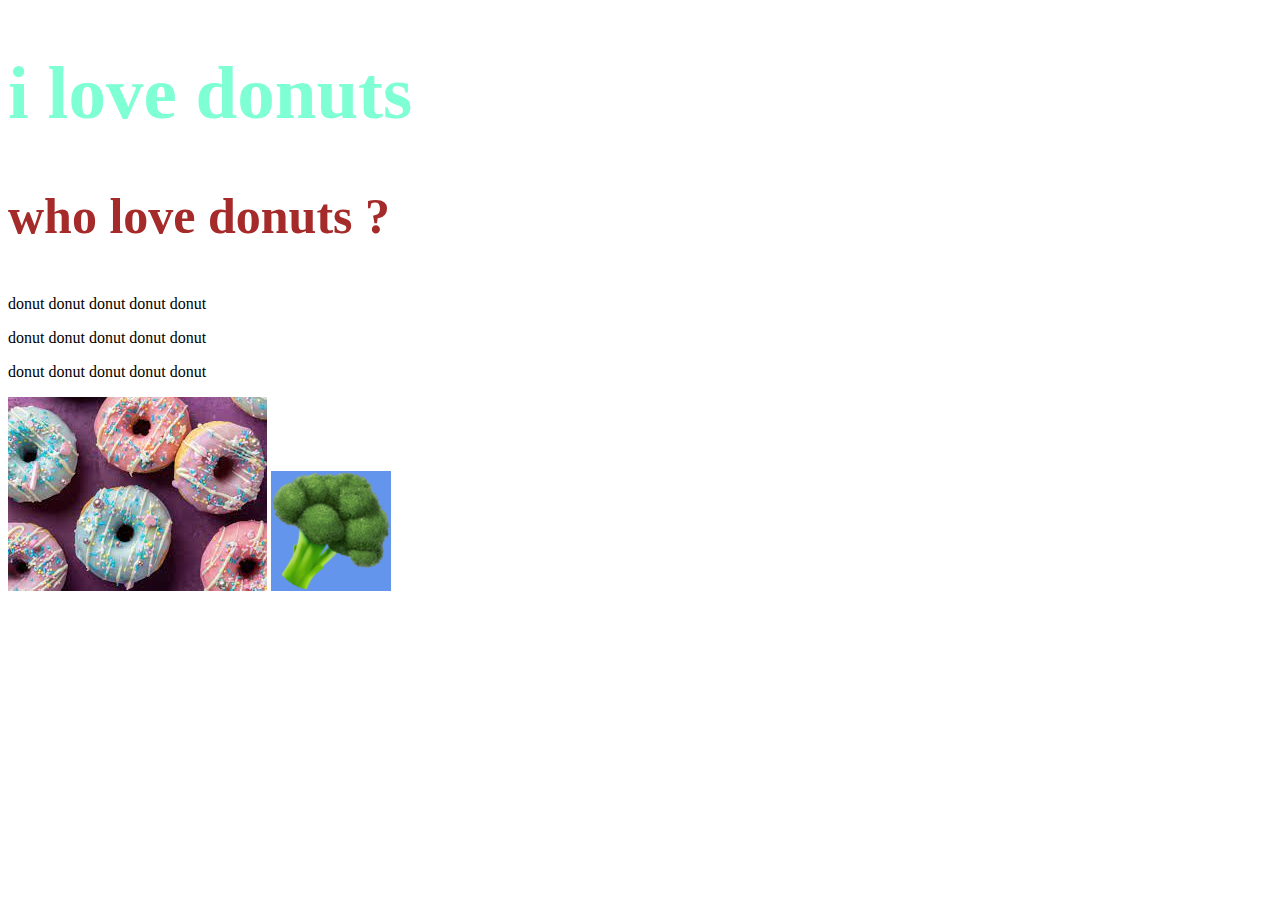
<file: Full Stack Web Developement/CSS/syntax css/index.html>
<!DOCTYPE html>
<html lang="en">
<head>
    <meta charset="UTF-8">
    <meta http-equiv="X-UA-Compatible" content="IE=edge">
    <meta name="viewport" content="width=device-width, initial-scale=1.0">
    <link rel="stylesheet" href="css/style.css">
    <title>syntax css</title>
</head>
<body>
    <h1>i love donuts</h1>
    <h3 id="wholoved">who love donuts ?</h3>
    <p>donut donut donut donut donut</p>
    <p>donut donut donut donut donut</p>
    <p>donut donut donut donut donut</p>
    <img src="../syntax css/css/images/donut.jpg" alt="">
    <img class="barcoli" src="../syntax css/css/images/barcoli.png" alt="">
</body>
</html>
</file>
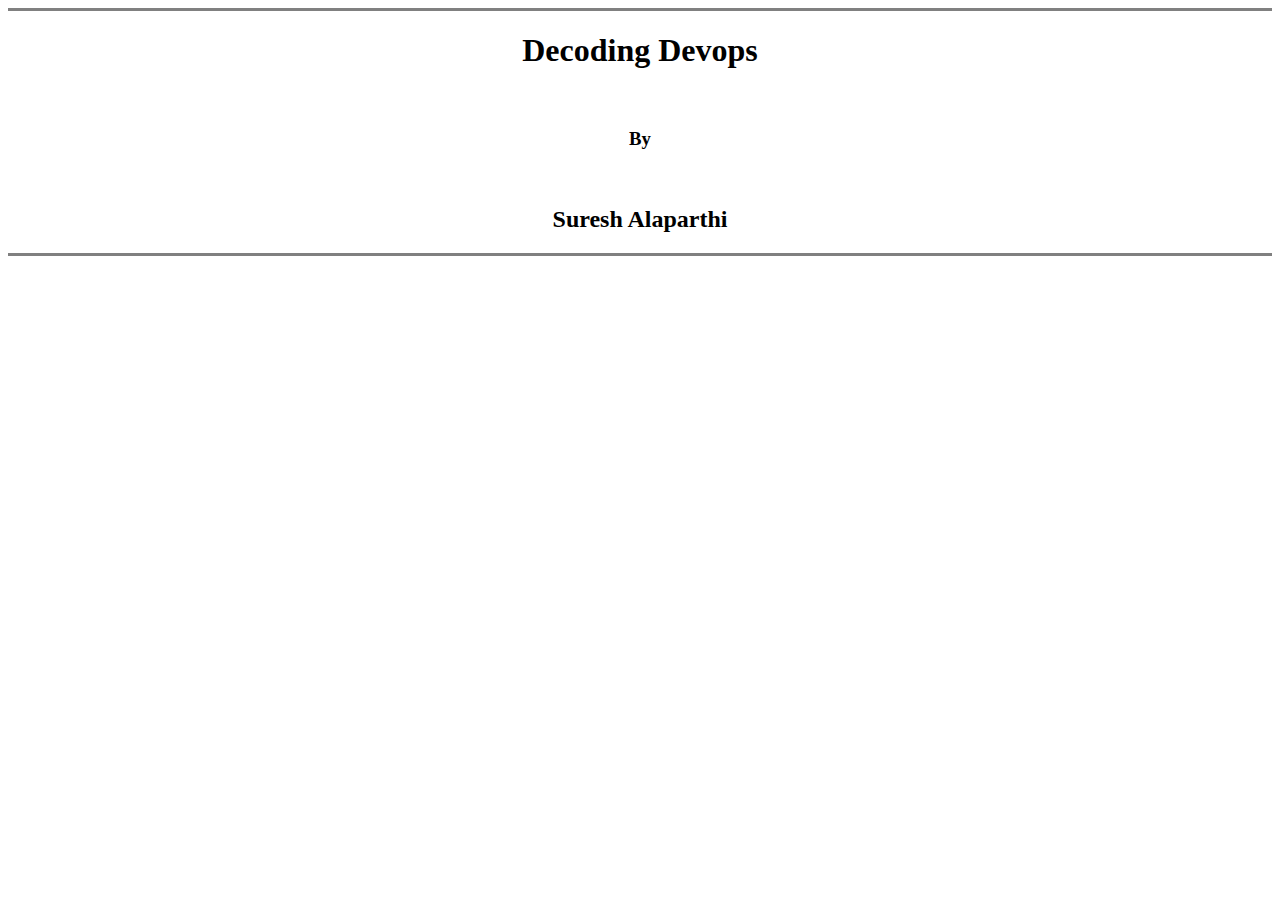
<file: Full Stack Web Developement/HTML/basic html/index.html>
<!DOCTYPE html>
<html lang="en">

<head>
    <meta charset="UTF-8">
    <meta http-equiv="X-UA-Compatible" content="IE=edge">
    <meta name="viewport" content="width=device-width, initial-scale=1.0">
    <title>devops</title>
</head>

<body>
    <center>
        <hr size="3" noshade>
        <h1>Decoding Devops</h1>
        <br>
        <h3>By</h3>
        <br>
        <h2>Suresh Alaparthi</h2>
        <hr size="3" noshade=>
    </center>
</body>

</html>
</file>
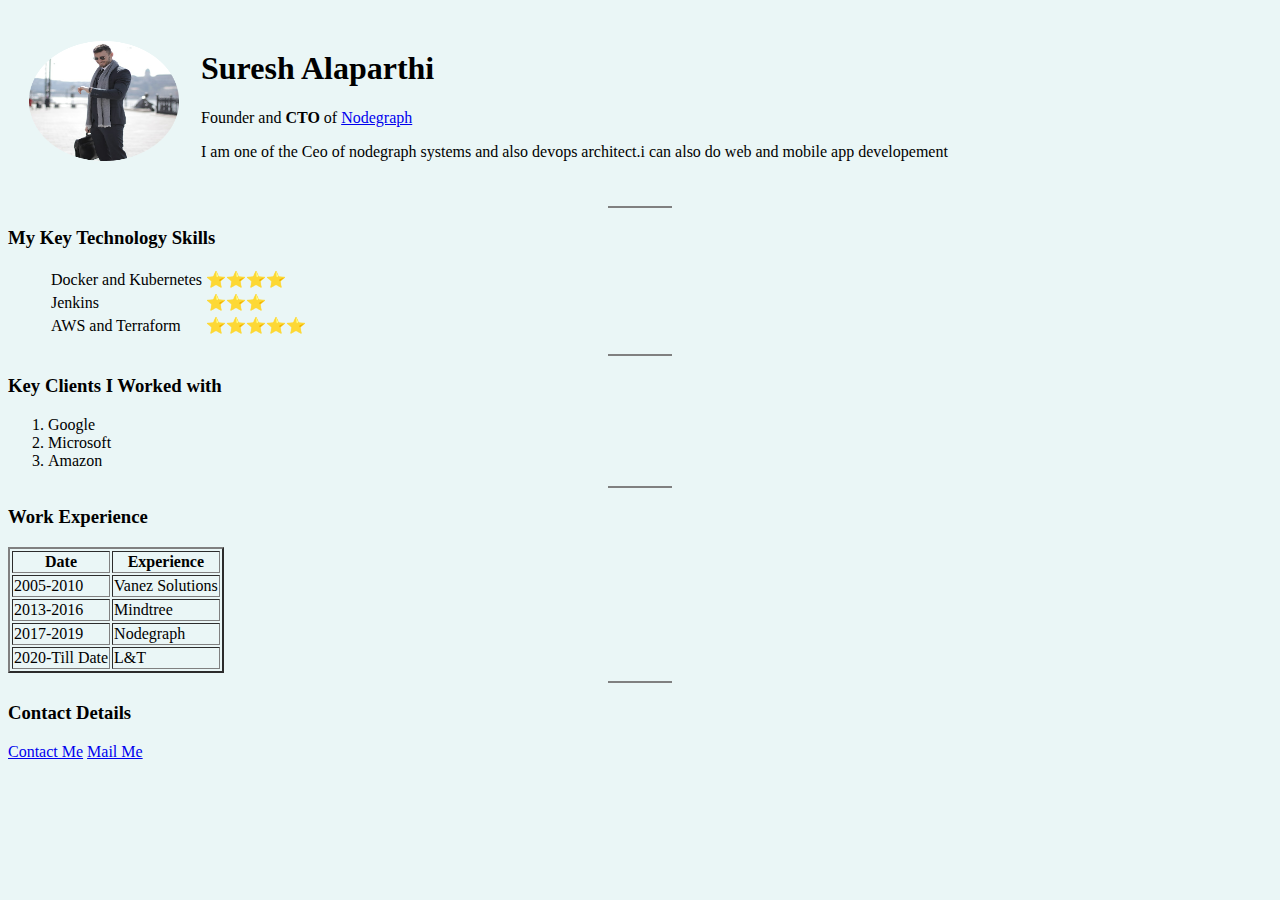
<file: Full Stack Web Developement/HTML/html personal portifolio/index.html>
<!DOCTYPE html>
<html lang="en">

<head>
    <meta charset="UTF-8">
    <meta http-equiv="X-UA-Compatible" content="IE=edge">
    <meta name="viewport" content="width=device-width, initial-scale=1.0">
    <link rel="stylesheet" href="css/style.css">
    <title>Suresh Alaparti</title>
    <!--internal CSS -->
    <!-- <style>  
        body {
            background-color: #EAF6F6;
        }
        hr {
            border-style: none;
            border-top-style: dotted;
            border-color: grey;
            border-width: 5px;
            width: 5%;
        }
    </style> -->
</head>

<body style="background-color: #EAF6F6;"> <!-- inline CSS -->
    <table cellspacing="20">
        <tr>
            <td>
                <img src="images/asu.png" alt="asu image" width="150" height="120">
            </td>
            <td>
                <h1>Suresh Alaparthi</h1>
                <p>Founder and <strong>CTO</strong> of <a href="#" target="_blank">Nodegraph</a></p>
                <p>I am one of the Ceo of nodegraph systems and also devops architect.i can also do web and mobile app
                    developement
                </p>
            </td>
        </tr>
    </table>

    <hr size="2" noshade>
    <h3>My Key Technology Skills</h3>
    <ul>
        <table>
            <tr>
                <td>
                    <li style="list-style: none;">Docker and Kubernetes</li>
                </td>
                <td>⭐⭐⭐⭐</td>
            </tr>
            <tr>
                <td>
                    <li style="list-style: none;">Jenkins</li>
                </td>
                <td>⭐⭐⭐</td>
            </tr>
            <tr>
                <td>
                    <li style="list-style: none;">AWS and Terraform</li>
                </td>
                <td>⭐⭐⭐⭐⭐</td>
            </tr>
        </table>
    </ul>
    <hr size="2" noshade>
    <h3>Key Clients I Worked with</h3>
    <ol>
        <li>Google</li>
        <li>Microsoft</li>
        <li>Amazon</li>
    </ol>
    <hr size="2" noshade>
    <h3>Work Experience</h3>
    <table border="2">
        <thead>
            <tr>
                <th>Date</th>
                <th>Experience</th>
            </tr>
        </thead>
        <tbody>
            <tr>
                <td>2005-2010</td>
                <td>Vanez Solutions</td>
            </tr>
            <tr>
                <td>2013-2016</td>
                <td>Mindtree</td>
            </tr>
            <tr>
                <td>2017-2019</td>
                <td>Nodegraph</td>
            </tr>
            <tr>
                <td>2020-Till Date</td>
                <td>L&T</td>
            </tr>
        </tbody>
    </table>
    <hr size="2" noshade>
    <h3>Contact Details</h3>
    <a href="contact.html" target="_blank">Contact Me</a>
    <a href="mail.html" target="_blank">Mail Me</a>

</body>

</html>
</file>
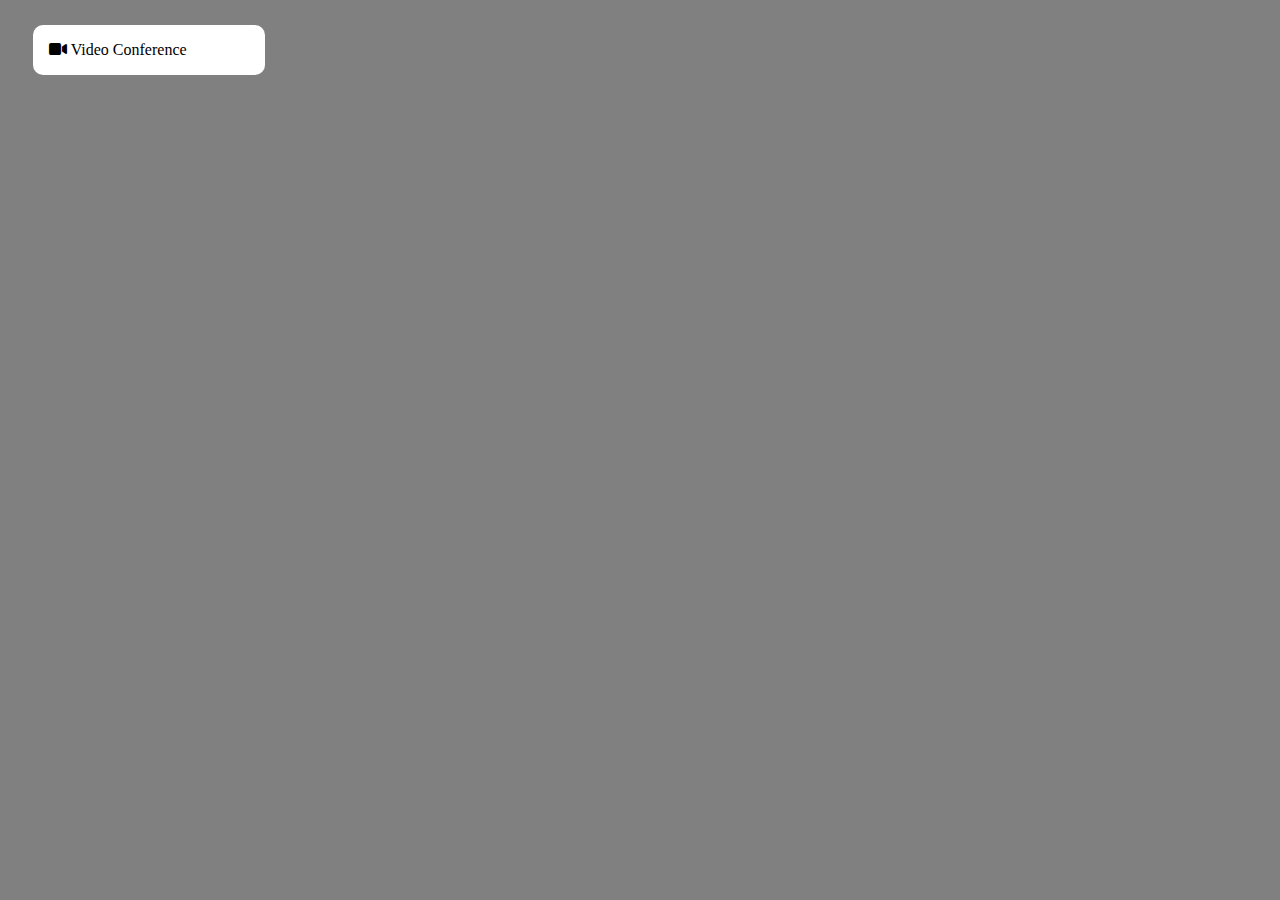
<file: css/vanilla css/flex/align items/icon and text/index.html>
<!DOCTYPE html>
<html lang="en">
<head>
    <meta charset="UTF-8">
    <meta http-equiv="X-UA-Compatible" content="IE=edge">
    <meta name="viewport" content="width=device-width, initial-scale=1.0">
    <link rel="stylesheet" href="https://cdnjs.cloudflare.com/ajax/libs/font-awesome/6.1.1/css/all.min.css">
    <link rel="stylesheet" href="../icon and text/css/style.css">
    <title>Video Conference</title>
</head>
<body>
    <div class="icon-wrap">
      <span class="icon"><i class="fa-solid fa-video"></i></span>
      <span class="icon-text">Video Conference</span>
    </div>
</body>
</html>
</file>
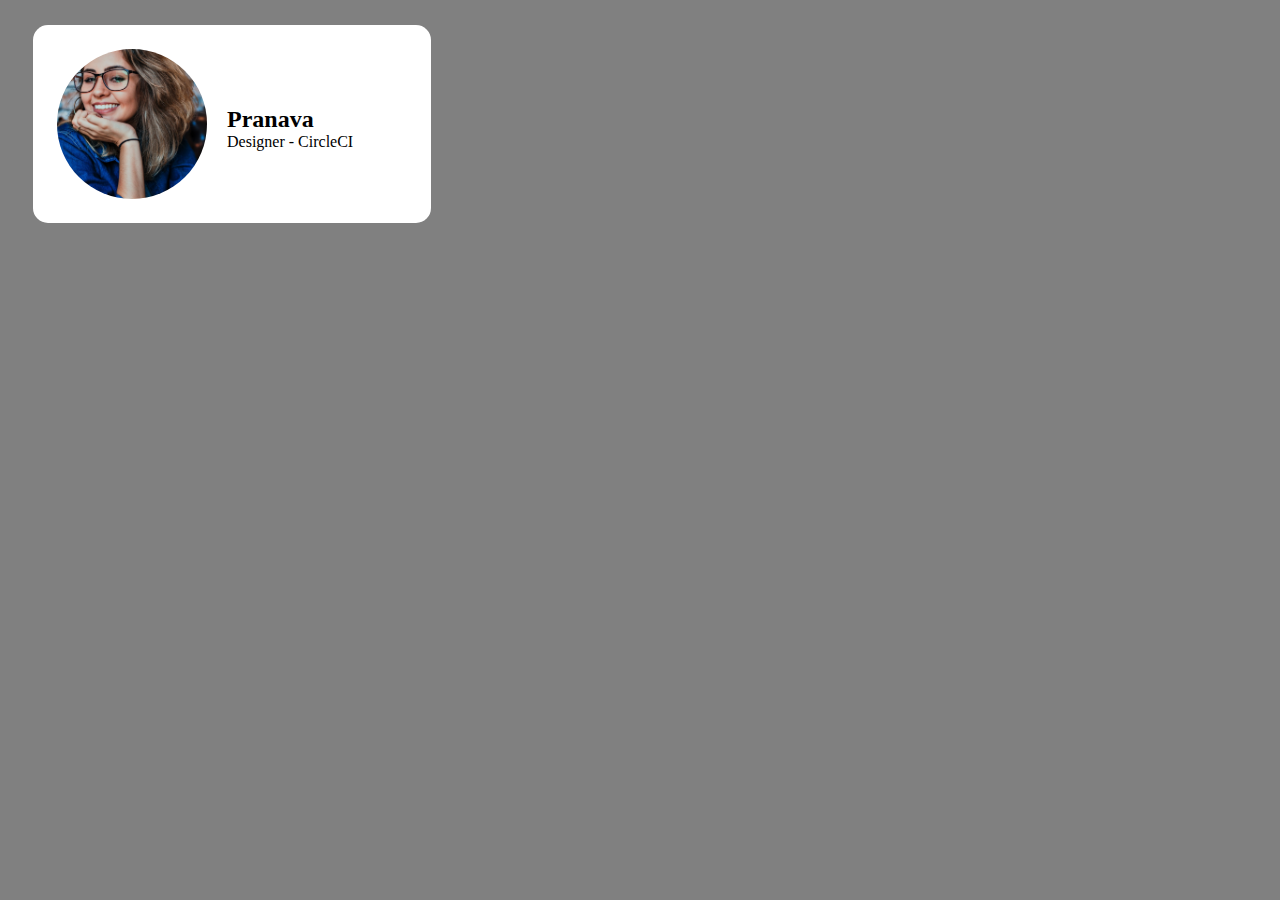
<file: css/vanilla css/flex/align items/profile card small/index.html>
<!DOCTYPE html>
<html lang="en">

<head>
    <meta charset="UTF-8">
    <meta http-equiv="X-UA-Compatible" content="IE=edge">
    <meta name="viewport" content="width=device-width, initial-scale=1.0">
    <link rel="stylesheet" href="css/style.css">
    <title>Profile Card</title>
</head>

<body>
    <div class="card">
        <img src="images/pranaya.jpg" alt="">
        <div class="profile">
            <h3>Pranava</h3>
            <p>Designer - CircleCI</p>
        </div>
    </div>
</body>

</html>
</file>
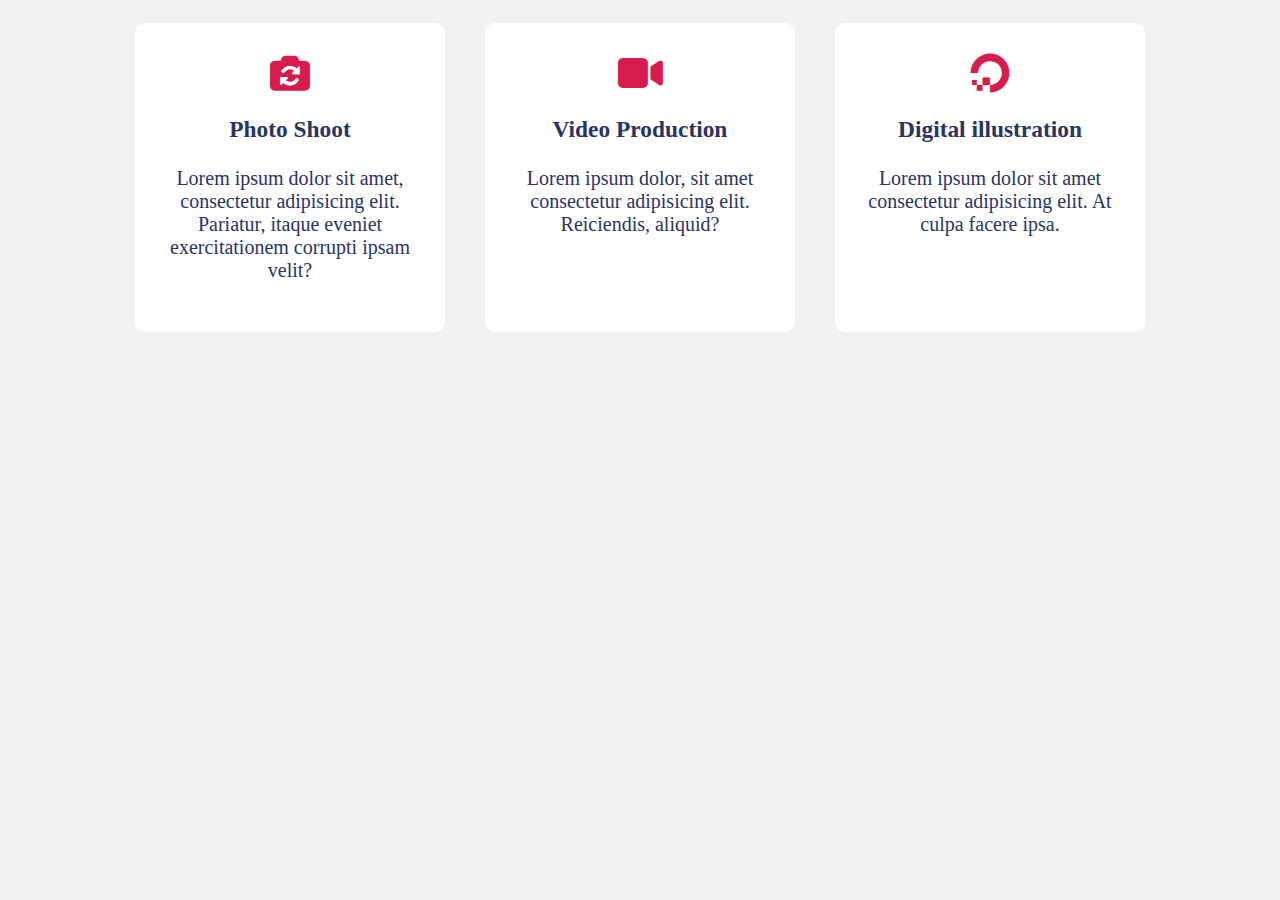
<file: css/vanilla css/flex/align items/services section/index.html>
<!DOCTYPE html>
<html lang="en">
<head>
    <meta charset="UTF-8">
    <meta http-equiv="X-UA-Compatible" content="IE=edge">
    <meta name="viewport" content="width=device-width, initial-scale=1.0">
    <link rel="stylesheet" href="https://cdnjs.cloudflare.com/ajax/libs/font-awesome/6.1.1/css/all.min.css">
    <link rel="stylesheet" href="css/style.css">
    <title>Services Section</title>
</head>
<body>
    <div class="services">
        <div class="service">
            <i class="fa-solid fcolor fa-2x fa-camera-rotate"></i>
            <h3>Photo Shoot</h3>
            <p>Lorem ipsum dolor sit amet, consectetur 
                adipisicing elit. Pariatur, itaque eveniet exercitationem corrupti ipsam velit?</p>
        </div>
        <div class="service">
            <i class="fa-solid fcolor fa-2x fa-video"></i>
            <h3>Video Production</h3>
            <p>Lorem ipsum dolor, sit amet consectetur adipisicing elit. Reiciendis, aliquid?</p>
        </div>
        <div class="service">
            <i class="fa-brands fcolor fa-2x fa-digital-ocean"></i>
            <h3>Digital illustration</h3>
            <p>Lorem ipsum dolor sit amet consectetur adipisicing elit. At culpa facere ipsa.</p>
        </div>
    </div>
</body>
</html>
</file>
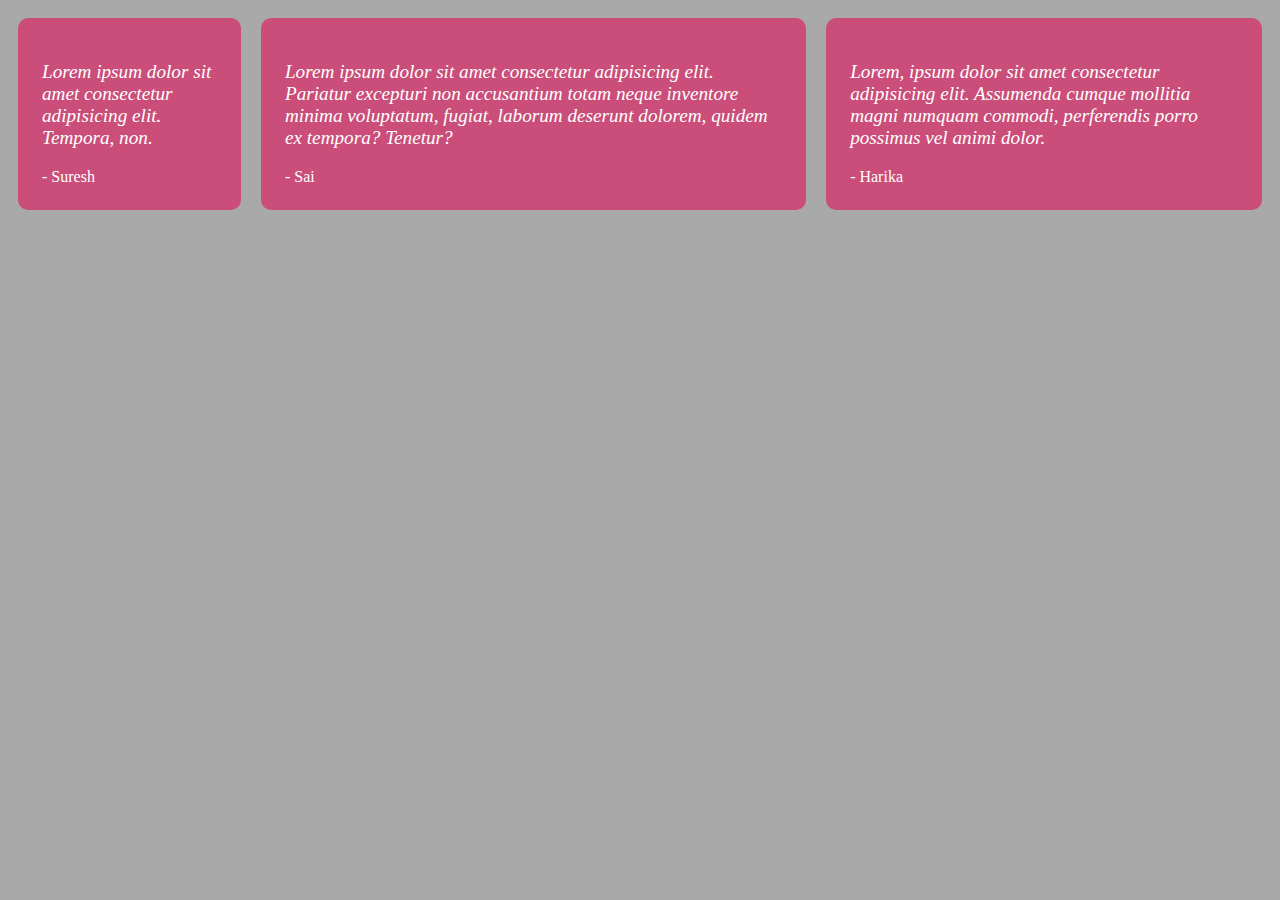
<file: css/vanilla css/flex/display flex/quotes side by side/index.html>
<!DOCTYPE html>
<html lang="en">

<head>
    <meta charset="UTF-8">
    <meta http-equiv="X-UA-Compatible" content="IE=edge">
    <meta name="viewport" content="width=device-width, initial-scale=1.0">
    <link rel="stylesheet" href="css/style.css">
    <title>display flex</title>
</head>

<body>
    <div class="container">
        <div class="quote">
            <p>Lorem ipsum dolor sit amet consectetur adipisicing elit. Tempora, non.</p>
            <span>- Suresh</span>
        </div>
        <div class="quote">
            <p>Lorem ipsum dolor sit amet consectetur adipisicing elit. Pariatur excepturi non accusantium
                totam neque inventore minima voluptatum, fugiat, laborum deserunt dolorem, quidem ex tempora? Tenetur?
            </p>
            <span>- Sai</span>
        </div>
        <div class="quote">
            <p>Lorem, ipsum dolor sit amet consectetur adipisicing elit.
                Assumenda cumque mollitia magni numquam commodi, perferendis porro possimus vel animi dolor.</p>
            <span>- Harika</span>
        </div>

    </div>
</body>

</html>
</file>
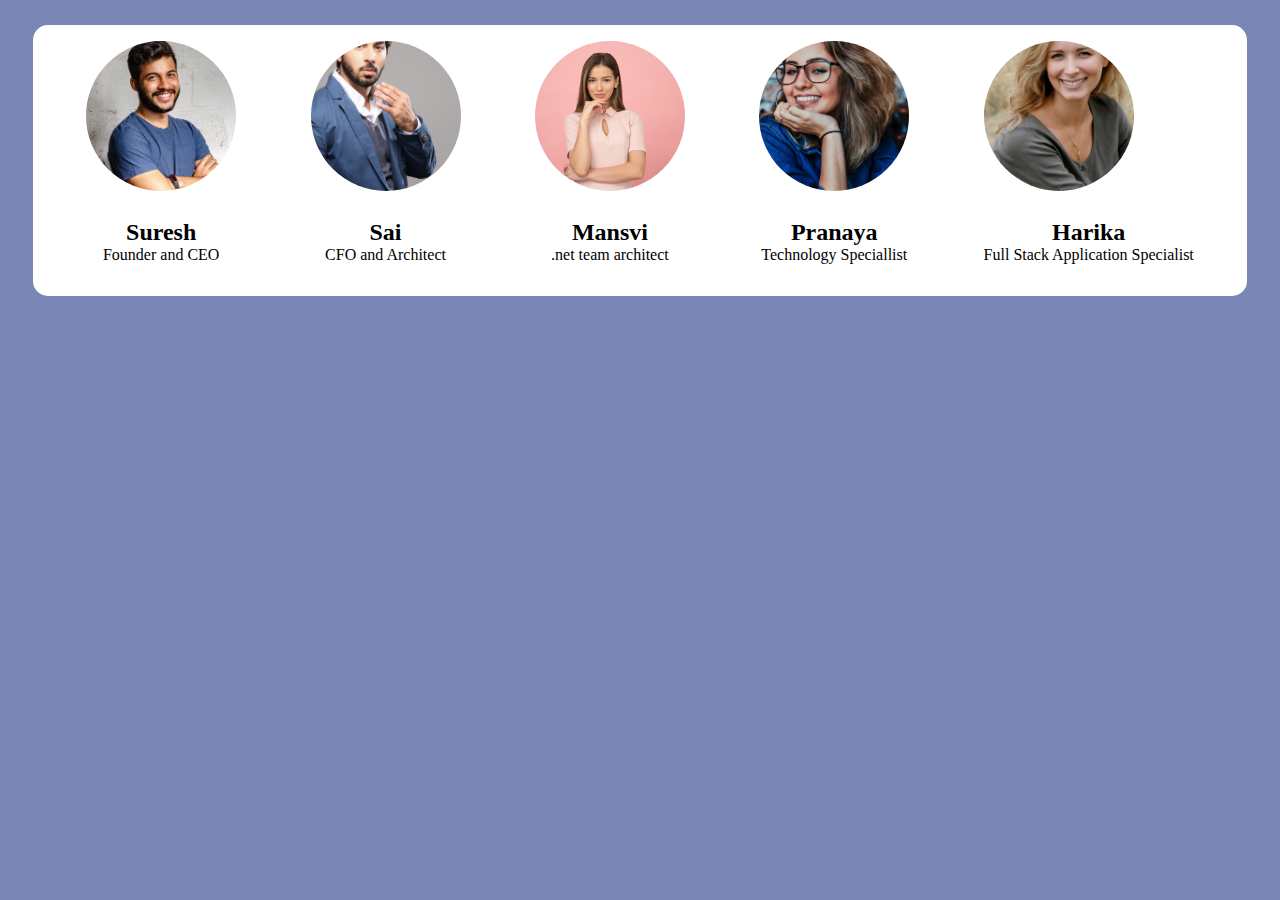
<file: css/vanilla css/flex/flex wrap/responsive team profiles/index.html>
<!DOCTYPE html>
<html lang="en">
<head>
    <meta charset="UTF-8">
    <meta http-equiv="X-UA-Compatible" content="IE=edge">
    <meta name="viewport" content="width=device-width, initial-scale=1.0">
    <link rel="stylesheet" href="css/style.css">
    <title>Team Profiles</title>
</head>
<body>
    <div class="container">
        <div class="profiles">
        <div class="teams">
            <img src="images/suresh.jpg" alt="">
            <h3>Suresh</h3>
            <p>Founder and CEO</p>
        </div>
        <div class="teams">
            <img src="images/sai.jpg" alt="">
            <h3>Sai</h3>
            <p>CFO and Architect</p>
        </div>
        <div class="teams">
            <img src="images/mansavi.jpg" alt="">
            <h3>Mansvi</h3>
            <p>.net team architect</p>
        </div>
        <div class="teams">
            <img src="images/pranaya.jpg" alt="">
            <h3>Pranaya</h3>
            <p>Technology Speciallist</p>
        </div>
        <div class="teams">
            <img src="images/harika.jpg" alt="">
            <h3>Harika</h3>
            <p>Full Stack Application Specialist</p>
        </div>
        </div>
    </div>
</body>
</html>
</file>
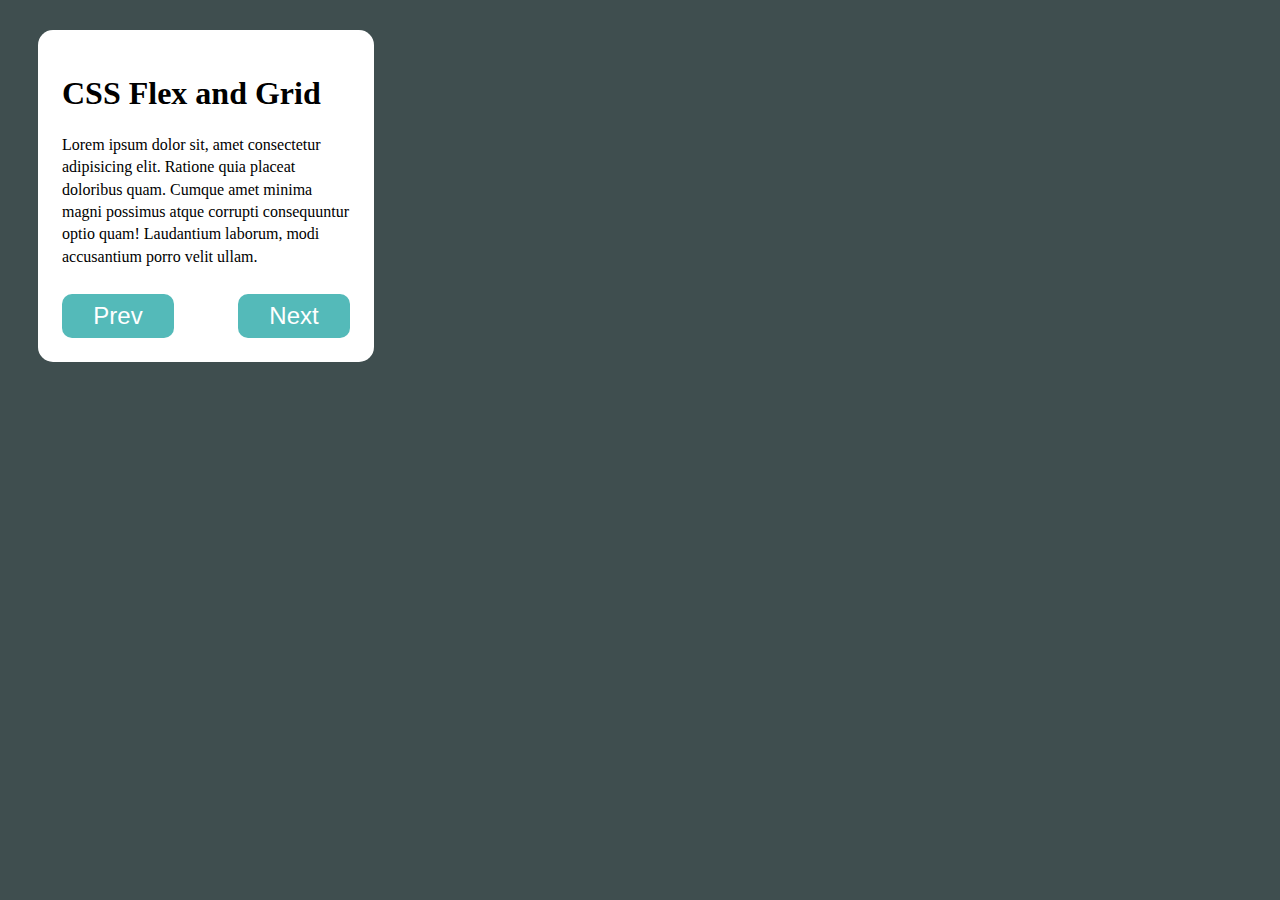
<file: css/vanilla css/flex/justify content/card with prev and next/index.html>
<!DOCTYPE html>
<html lang="en">

<head>
    <meta charset="UTF-8">
    <meta http-equiv="X-UA-Compatible" content="IE=edge">
    <meta name="viewport" content="width=device-width, initial-scale=1.0">
    <link rel="stylesheet" href="css/style.css">
    <title>Card with prev and next</title>
</head>

<body>
    <div class="card">
        <h1>CSS Flex and Grid</h1>
        <p>Lorem ipsum dolor sit, amet consectetur adipisicing elit.
            Ratione quia placeat doloribus quam. Cumque amet minima magni
            possimus atque corrupti consequuntur optio quam! Laudantium laborum,
            modi accusantium porro velit ullam.</p>
        <div class="links">
            <button>Prev</button>
            <button>Next</button>
        </div>
    </div>
</body>

</html>
</file>
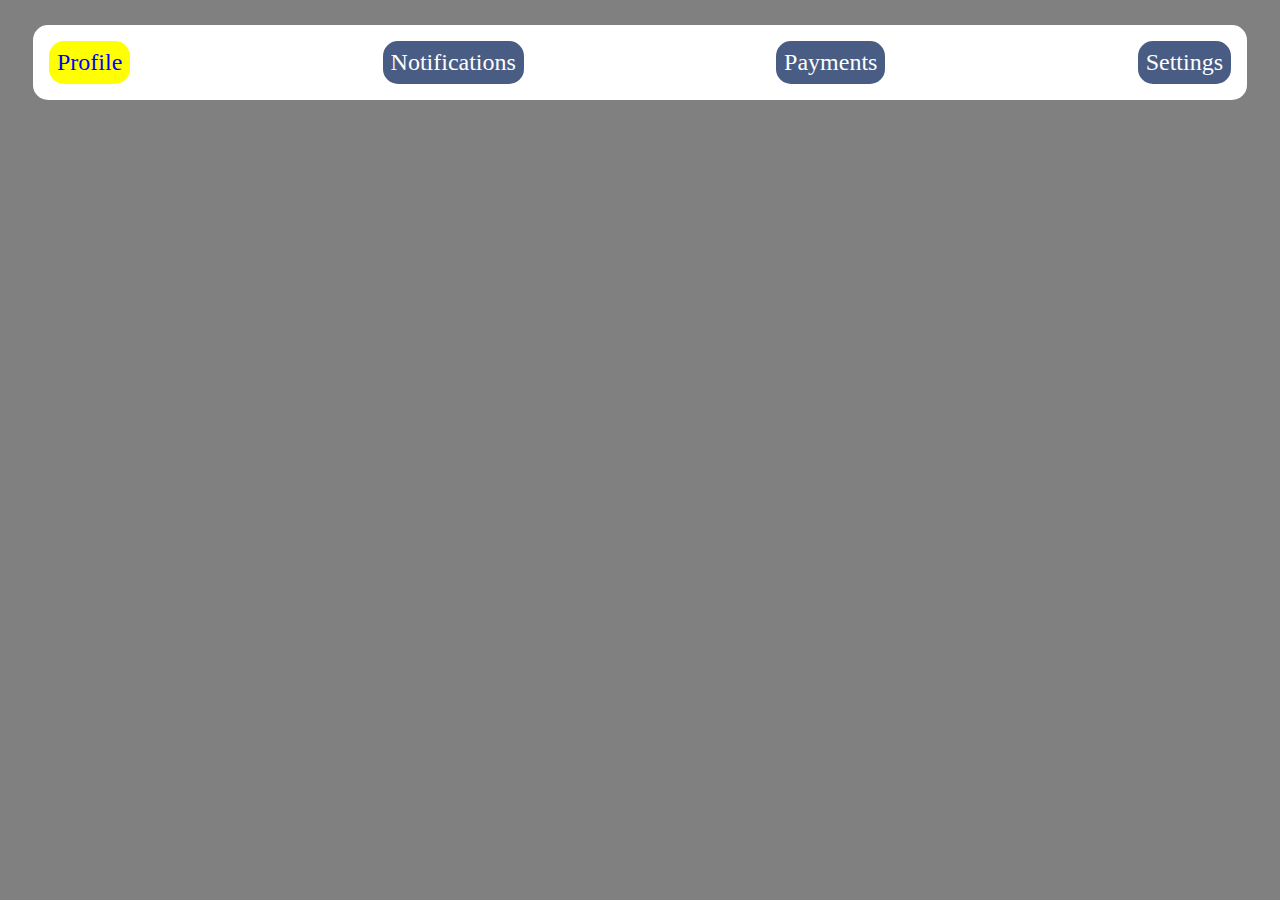
<file: css/vanilla css/flex/justify content/tabs spaced out/index.html>
<!DOCTYPE html>
<html lang="en">
<head>
    <meta charset="UTF-8">
    <meta http-equiv="X-UA-Compatible" content="IE=edge">
    <meta name="viewport" content="width=device-width, initial-scale=1.0">
    <link rel="stylesheet" href="css/style.css">
    <title>Tabs Spaxed out</title>
</head>
<body>
    <div class="container">
       <a class="profile" href="#">Profile</a>
       <a href="#">Notifications</a>
       <a href="#">Payments</a>
       <a href="#">Settings</a>
    </div>
</body>
</html>
</file>
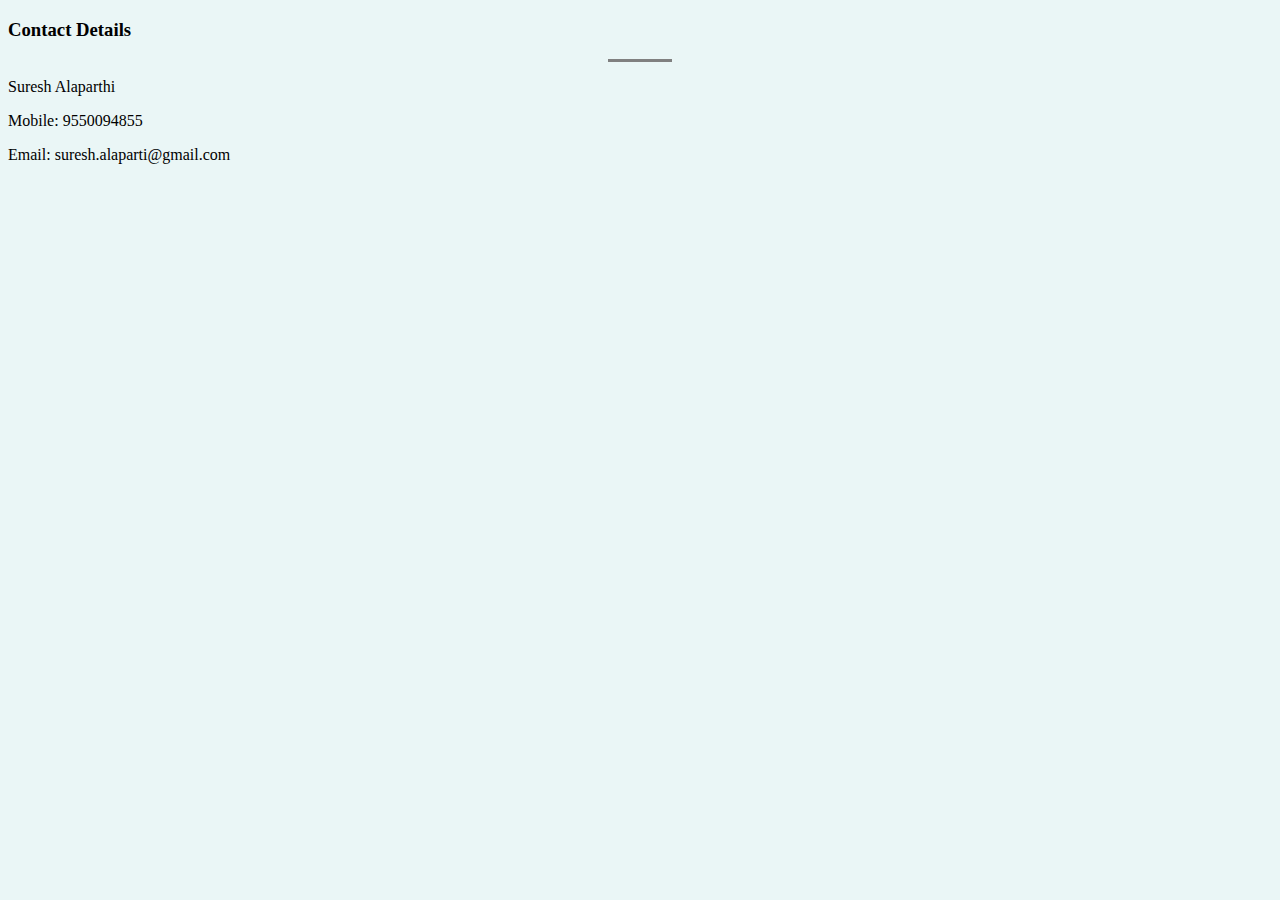
<file: Full Stack Web Developement/HTML/html personal portifolio/contact.html>
<!DOCTYPE html>
<html lang="en">
<head>
    <meta charset="UTF-8">
    <meta http-equiv="X-UA-Compatible" content="IE=edge">
    <meta name="viewport" content="width=device-width, initial-scale=1.0">
    <link rel="stylesheet" href="css/style.css">
    <title>Contact</title>
</head>
<body>
    <h3>Contact Details</h3>
    <hr size="3" noshade="">
    <p>Suresh Alaparthi</p>
    <p>Mobile: 9550094855</p>
    <p>Email: suresh.alaparti@gmail.com</p>
</body>
</html>
</file>
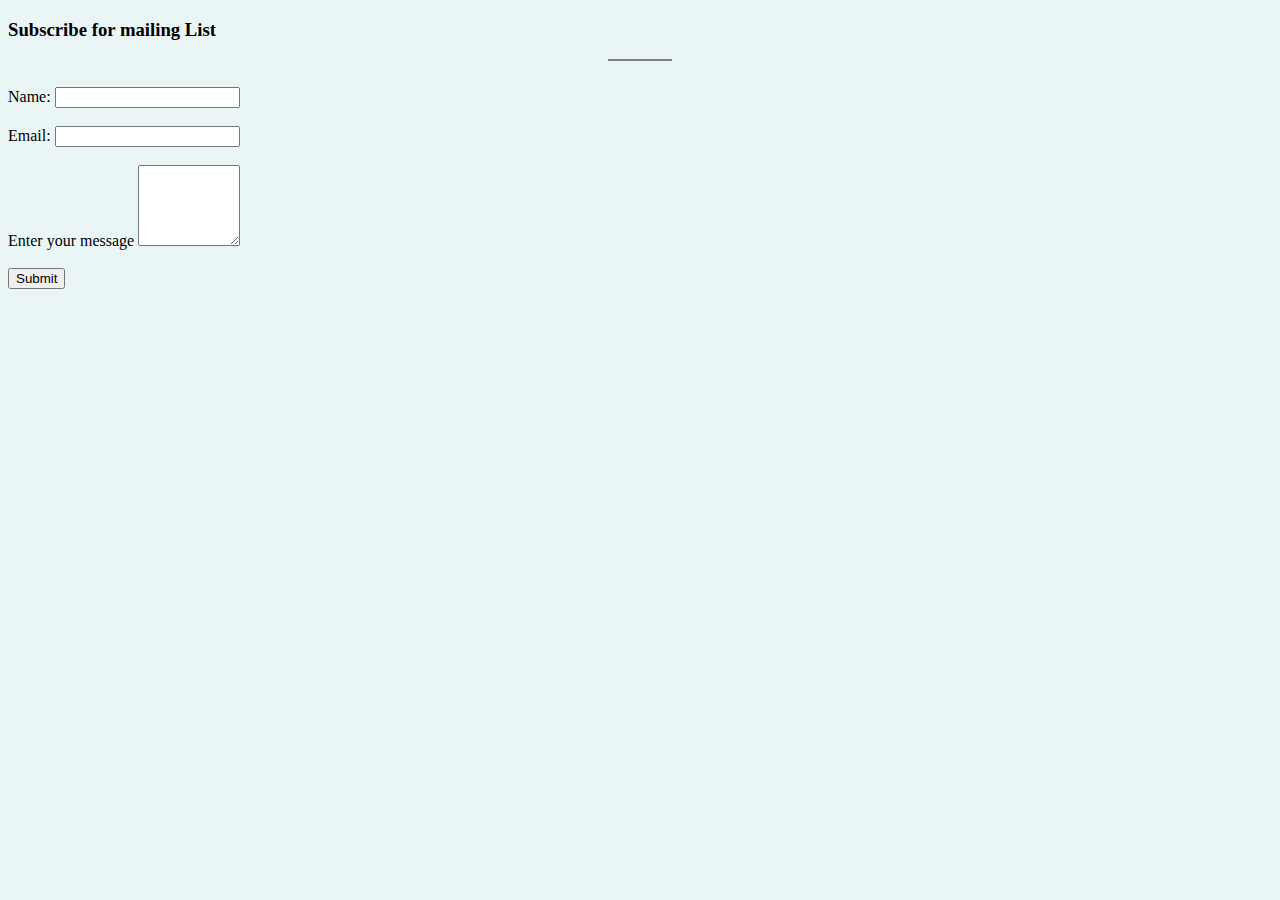
<file: Full Stack Web Developement/HTML/html personal portifolio/mail.html>
<!DOCTYPE html>
<html lang="en">
<head>
    <meta charset="UTF-8">
    <meta http-equiv="X-UA-Compatible" content="IE=edge">
    <meta name="viewport" content="width=device-width, initial-scale=1.0">
    <link rel="stylesheet" href="css/style.css">
    <title>Mail</title>
</head>
<body>
    <h3>Subscribe for mailing List</h3>
    <hr size="2" noshade="">
    <br>
    <form action="">
        <label for="name">Name:</label>
        <input type="text" name="" id=""><br>
        <br>
        <label for="email">Email:</label>
        <input type="email" name="" id=""><br>
        <br>
        <label for="message">Enter your message</label>
        <textarea name="" id="" cols="10" rows="5"></textarea><br>
        <br>
        <button type="submit">Submit</button>
    </form>
</body>
</html>
</file>
<file: Full Stack Web Developement/CSS/syntax css/css/style.css>
/* element selector */
h1 {
    color: aquamarine;
    font-size: 75px;
}

img {
    background-color: beige;
}

/* class selectors */

.barcoli {
    background-color: cornflowerblue;
}


/* id selectors  */

#wholoved {
    color: brown;
    font-size: 50px;
}
</file>
<file: Full Stack Web Developement/HTML/html personal portifolio/css/style.css>
body {
    background-color: #EAF6F6;
}
hr {
    border-style: none;
    border-top-style: dotted;
    border-color: grey;
    border-width: 2px;
    width: 5%;
}
</file>
<file: css/vanilla css/flex/align items/icon and text/css/style.css>
/* classic css */

body {
    background-color: grey;
}

.icon-wrap {
    background-color: #fff;
    padding: 1rem;
    margin: 25px;
    max-width: 200px;
    border-radius: 10px;
    font-family: serif;
}



/* flexbox css */

.icon-warp {
    display: flex;
    align-items: center;
}
</file>
<file: css/vanilla css/flex/align items/profile card small/css/style.css>
/* classic css */

body {
    background-color: gray;
}

.card {
    background-color: #fff;
    padding: 1.5rem;
    margin: 25px;
    width: 350px;
    border-radius: 15px;
}

img {
    object-fit: cover;
    width: 150px;
    height: 150px;
    border-radius: 100%;
    margin-right: 20px;
}

.profile h3 {
    font-size: 1.5rem;
    margin-bottom: 0;
}

.profile p {
    margin-top: 0;
    font-size: 1rem;
}

/* flexbox css */

.card {
    display: flex;
    align-items: center;
}
</file>
<file: css/vanilla css/flex/align items/services section/css/style.css>
body {
    background-color: #F1F1F1;
}

.fcolor {
    color: #D61C4E;
}

.service {
    font-size: 20px;
    background-color: #fff;
    margin: 15px 20px;
    padding: 30px;
    max-width: 250px;
    border-radius: 10px;
    text-align: center;
    color: #293462;
}



/* flexbox css */

.services {
    display: flex;
    align-items: stretch;
    justify-content: center;
}
</file>
<file: css/vanilla css/flex/display flex/quotes side by side/css/style.css>
/* genric css */

body {
    background-color: darkgray;
}

.quote {
    background-color: #CA4E79;
    margin: 10px;
    padding: 1.5rem;
    border-radius: 10px;
    color: #fff;
}

.quote p {
    margin: 0 0 0 0.5;
    font-family: serif;
    font-style: italic;
    font-size: 1.2rem;
}

.quote span {
    font-size: 1rem;
}


/* flex css */
.container {
    display: flex;
}
</file>
<file: css/vanilla css/flex/flex wrap/responsive team profiles/css/style.css>
body {
    background-color: #7A86B6;
}

.profiles {
    background-color: #fff;
    padding: 1rem;
    border-radius: 15px;
    margin: 25px;
}

img {
    border-radius: 100%;
    object-fit: cover;
    width: 150px;
    height: 150px;
    margin-bottom: 0px;
    align-items: center;
}

h3 {
    font-size: 1.5rem;
    font-weight: bold;
    font-family: serif;
    margin-bottom: 0;
    text-align: center;
}

p {
    margin-top: 0;
    text-align: center;
}


/* flexbox css */

.profiles {
    display: flex;
    justify-content: space-around;
    flex-wrap: wrap;
}
</file>
<file: css/vanilla css/flex/justify content/card with prev and next/css/style.css>
/* genric css */

body {
    background-color: #3F4E4F;
}

.card {
    background-color: #fff;
    margin: 30px;
    padding: 1.5rem;
    border-radius: 15px;
    width: 18rem;
}

p {
    line-height: 1.4;
}

button {
    background-color: #54BAB9;
    color: #fff;
    border: none;
    padding: .5rem;
    width: 7rem;
    font-size: 1.5rem;
    border-radius: 10px;
    margin-top: 10px;
}

/* flexbox css */

.links {
    display: flex;
    justify-content: space-between;
}
</file>
<file: css/vanilla css/flex/justify content/tabs spaced out/css/style.css>
/* genric css */

body {
    background-color: gray;
}

.container {
    background-color: #fff;
    margin: 25px;
    padding: 1rem;
    border-radius: 15px;
}

a {
    text-decoration: none;
    font-size: 1.5rem;
    font-family: serif;
    background-color: #495C83;
    color: #fff;
    border-radius: 15px;
    padding: .5rem;
}

.profile {
     background-color: yellow;
     color: blue;
}

/* flexbox css */

.container {
    display: flex;
    justify-content: space-between;
}
</file>
